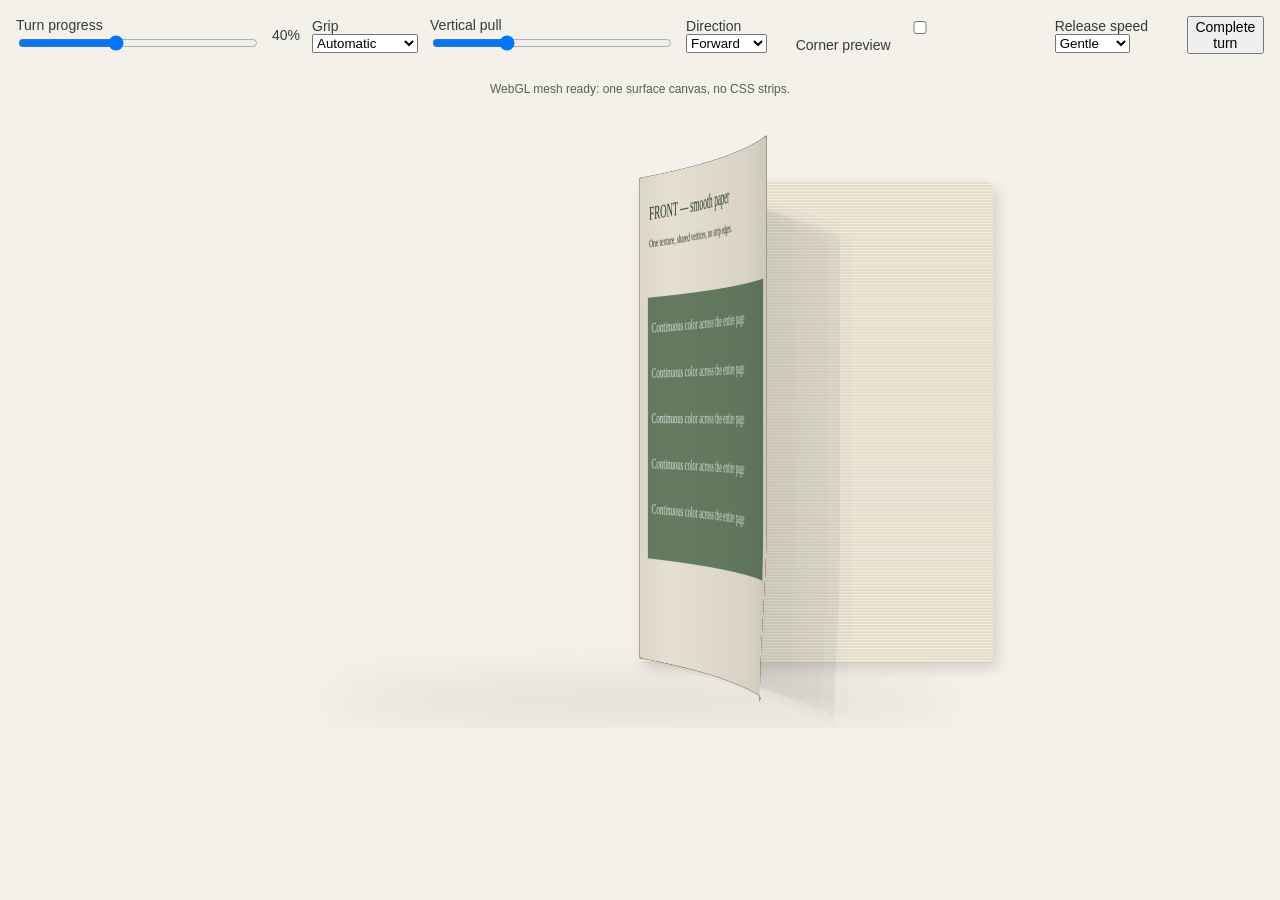
<file: tests/paper-surface.html>
<!doctype html><html lang="en"><meta charset="UTF-8"><title>Continuous page surface test</title><style>body{margin:0}#test-controls{padding:16px;display:flex;gap:12px;align-items:center;justify-content:center;font:14px Arial}#test-controls input{width:240px}.scene{height:620px!important}.book-camera{zoom:1!important}.book{transition:none!important}.page canvas{width:100%;height:100%}.test-page{padding:0!important}.test-note{text-align:center;font:12px Arial;color:#54634e}</style>
<div id="test-controls"><label>Turn progress <input type="range" id="progress-test" min="0" max="1" step=".01" value=".4"></label><output id="value">40%</output><label>Grip <select id="grip-test"><option value="auto">Automatic</option><option value="top">Top corner</option><option value="bottom">Bottom corner</option></select></label><label>Vertical pull <input type="range" id="lift-test" min="-.3" max=".3" step=".01" value="-.12"></label><label>Direction <select id="direction-test"><option value="1">Forward</option><option value="-1">Backward</option></select></label><label><input type="checkbox" id="peek-test"> Corner preview</label><label>Release speed <select id="speed-test"><option value="0">Gentle</option><option value="3">Fast flick</option></select></label><button id="finish">Complete turn</button></div><p class="test-note" id="test-status">Preparing continuous paper surface…</p><div class="scene"><div class="book-camera"><div class="book open" id="test-book"><div class="leaf" id="test-leaf"><div class="face front page test-page"><canvas width="700" height="960"></canvas></div><div class="face back page test-page"><canvas width="700" height="960"></canvas></div></div></div></div></div>
<script src="/paper-dynamics.js?v=paper-arc-13"></script><script src="/paper-surface.js?v=paper-arc-13"></script><script src="/paper-turn.js?v=paper-arc-13"></script><script>
(async()=>{
 const html=await (await fetch('/index.html')).text(),parsed=new DOMParser().parseFromString(html,'text/html');
 const style=document.createElement('style');style.textContent=parsed.querySelector('style').textContent;document.head.prepend(style);
 const canvases=document.querySelectorAll('.test-page canvas');
 canvases.forEach((canvas,i)=>{const ctx=canvas.getContext('2d');ctx.fillStyle=i?'#e1e9f4':'#fff9e9';ctx.fillRect(0,0,700,960);ctx.fillStyle=i?'#6a7694':'#71896b';ctx.fillRect(30,240,640,520);ctx.fillStyle='#25382d';ctx.font='38px Georgia';ctx.fillText(i?'BACK — right way round':'FRONT — smooth paper',35,85);ctx.font='23px Georgia';ctx.fillText('One texture, shared vertices, no strip edges.',35,140);ctx.fillStyle='#fff';ctx.font='30px Georgia';for(let y=310;y<730;y+=90)ctx.fillText('Continuous color across the entire page',45,y);});
 const leaf=document.querySelector('#test-leaf');
 const turn=await PaperTurn.create({book:document.querySelector('#test-book'),front:leaf.children[0],back:leaf.children[1],hidden:leaf,delta:1,single:false});turn.mount();turn.seek(.4);
 document.querySelector('#test-status').textContent='WebGL mesh ready: one surface canvas, no CSS strips.';
 const render=()=>{
  const value=Number(document.querySelector('#progress-test').value),corner=document.querySelector('#grip-test').value,lift=Number(document.querySelector('#lift-test').value),delta=Number(document.querySelector('#direction-test').value);
  turn.stopAnimation();turn.options.delta=delta;
  const progress=delta>0?value:1-value;
  if(document.querySelector('#peek-test').checked){const peek=PaperDynamics.peek({delta,u:.98,v:corner==='bottom'?.98:.02});turn.grip=peek.grip;turn.seek(peek.progress);}
  else if(corner==='auto'){turn.options.cornerV=1;turn.grip=null;turn.seek(progress);}
  else{const v=corner==='top'?.02:.98;turn.follow(progress,{u:.98,v,strength:1,targetX:delta*.98*Math.cos(value*Math.PI),targetY:v+lift});}
  document.querySelector('#value').textContent=Math.round(value*100)+'%';
 };
 for(const id of ['progress-test','lift-test'])document.querySelector('#'+id).oninput=render;
 for(const id of ['grip-test','direction-test','peek-test'])document.querySelector('#'+id).onchange=render;
 document.querySelector('#finish').onclick=async()=>{const began=performance.now();turn.setMomentum(turn.options.delta*Number(document.querySelector('#speed-test').value));await turn.animate(turn.options.delta>0?1:0);turn.destroy();document.querySelector('#test-status').textContent=`Turn completed in ${Math.round(performance.now()-began)} ms; temporary surface and GPU resources released.`;};
})().catch(error=>document.querySelector('#test-status').textContent='FAILED: '+error.message);
</script></html>
</file>
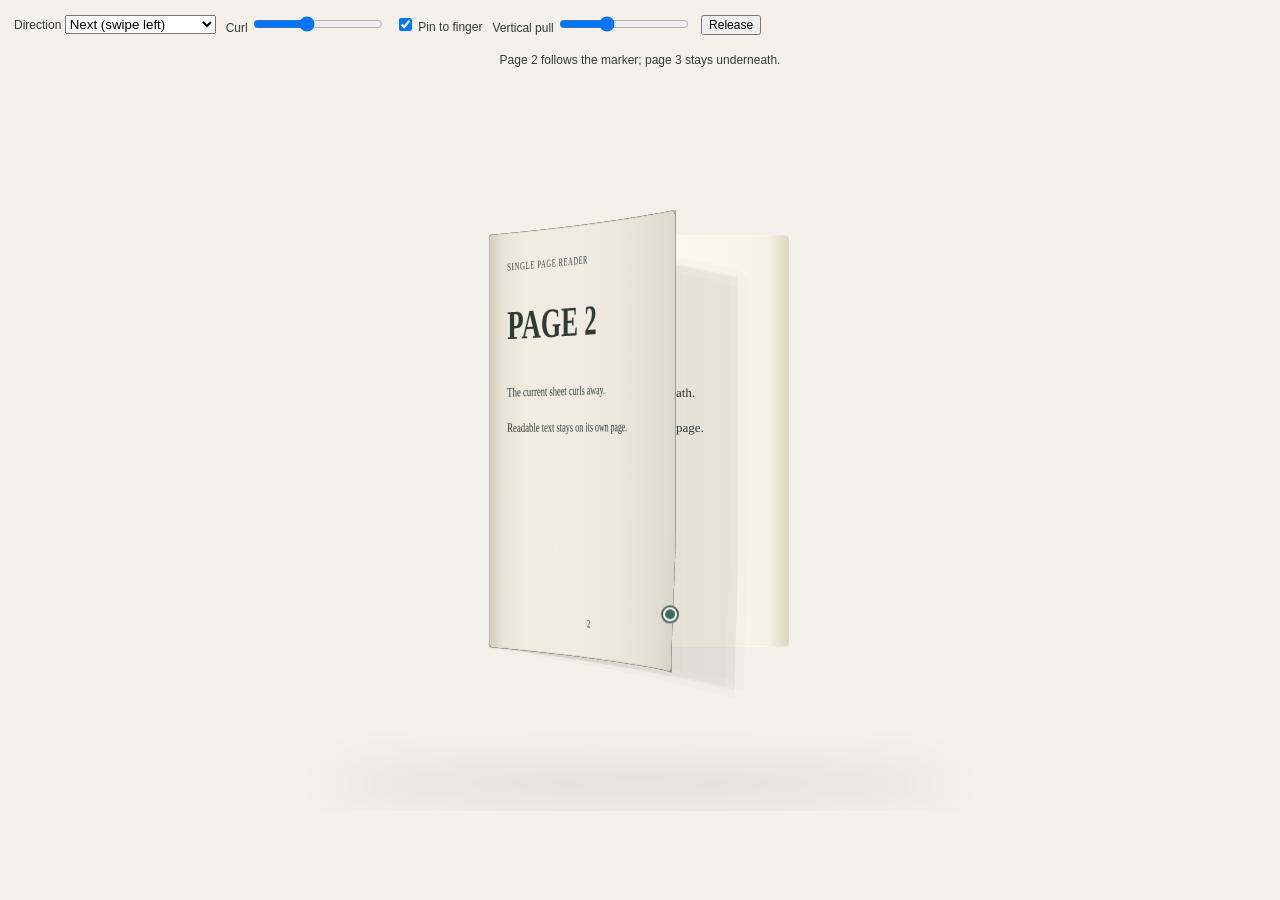
<file: tests/single-page-surface.html>
<!doctype html><html lang="en"><head><meta charset="utf-8"><meta name="viewport" content="width=device-width,initial-scale=1"><title>Single-page turn verification</title><style>
body{margin:0}#checks{padding:14px;display:flex;gap:10px;flex-wrap:wrap;align-items:center;font:12px Arial}#checks input{width:130px}#checks input[type=checkbox]{width:auto}#scene.scene{height:calc(100dvh - 160px);min-height:450px}#scene .book-camera{zoom:1!important;width:300px;height:412px}#book{transition:none!important;width:300px;height:412px}.test-page{padding:24px!important;font:13px/1.7 Georgia,serif}.test-page h2{font:bold 40px Georgia,serif;margin:26px 0 32px}.test-page .plate-label{font-size:10px;letter-spacing:1px}.test-page .plate-number{position:absolute;bottom:22px;left:0;right:0;text-align:center;font-size:11px}#result{font:12px Arial;text-align:center;margin:4px}
.finger-target{position:absolute;width:14px;height:14px;border:2px solid white;border-radius:50%;background:#426958;box-shadow:0 0 0 2px #426958;transform:translate(-50%,-50%) translateZ(4px);z-index:100001;pointer-events:none}.finger-target[hidden]{display:none}</style></head><body>
<div id="checks"><label>Direction <select id="direction"><option value="1">Next (swipe left)</option><option value="-1">Previous (swipe right)</option></select></label><label>Curl <input id="amount" type="range" min="0" max="1" step=".01" value=".4"></label><label><input id="follow" type="checkbox" checked> Pin to finger</label><label>Vertical pull <input id="vertical" type="range" min="-.2" max=".2" step=".01" value="-.06"></label><button id="release">Release</button></div><p id="result">Preparing…</p>
<div id="scene" class="scene single-page"><div class="book-camera"><div id="book" class="book single-page"><div class="leaf"><div id="current" class="face front page test-page single-current"><canvas width="600" height="824"></canvas></div><div id="neighbor" class="face back page test-page"><canvas width="600" height="824"></canvas></div></div></div></div></div>
<script src="/paper-dynamics.js?v=paper-arc-13"></script><script src="/paper-surface.js?v=paper-arc-13"></script><script src="/paper-turn.js?v=paper-arc-13"></script><script>
(async()=>{
 const html=await (await fetch('/index.html')).text(),parsed=new DOMParser().parseFromString(html,'text/html'),style=document.createElement('style');style.textContent=parsed.querySelector('style').textContent;document.head.prepend(style);
 const current=document.querySelector('#current'),neighbor=document.querySelector('#neighbor'),book=document.querySelector('#book');let paper,generation=0;const marker=document.createElement('span');marker.className='finger-target';marker.hidden=true;book.append(marker);
 function paint(face,number,color,description){face.replaceChildren();const label=document.createElement('div'),heading=document.createElement('h2'),text=document.createElement('p'),note=document.createElement('p'),folio=document.createElement('span');label.className='plate-label';label.textContent='SINGLE PAGE READER';heading.textContent='PAGE '+number;text.textContent=description||(number===2?'The current sheet curls away.':'The adjacent page lies underneath.');note.textContent='Readable text stays on its own page.';folio.className='plate-number';folio.textContent=number;face.append(label,heading,text,note,folio);}
 paint(current,2,'#fff8e8');
 function draw(){if(!paper||paper.disposed)return;const amount=Number(document.querySelector('#amount').value),delta=Number(document.querySelector('#direction').value),following=document.querySelector('#follow').checked;
  if(following){const v=.98,dy=Number(document.querySelector('#vertical').value),state=PaperDynamics.drag({...(delta<0?{incoming:true}:{forward:true}),delta,x:delta<0?0:300,y:v*412,width:300,height:412,u:1,v},delta<0?amount*300:(1-amount)*300,(v+dy)*412);paper.follow(state.progress,state.grip);marker.hidden=false;marker.style.left=state.grip.targetX*300+'px';marker.style.top=state.grip.targetY*412+'px';}
  else{paper.stopAnimation();paper.dragged=false;paper.grip=null;paper.seek(delta>0?amount:1-amount);marker.hidden=true;}
 }
 async function rebuild(){const request=++generation;paper?.destroy();paper=null;current.classList.add('single-current');neighbor.classList.remove('single-current');const delta=Number(document.querySelector('#direction').value),page=2+delta;paint(current,2,'#fff8e8',delta<0?'The current page stays underneath.':null);paint(neighbor,page,'#e1ebe3',delta<0?'The previous page comes from the left.':null);const moving=delta<0?neighbor:current;const next=await PaperTurn.create({book,front:moving,back:moving,blankSide:'back',underlay:delta<0?current:neighbor,hidden:moving,incoming:delta<0,single:true,delta,cornerV:1});if(request!==generation){next.destroy();return;}paper=next;paper.mount();draw();document.querySelector('#result').textContent=delta>0?'Page 2 follows the marker; page 3 stays underneath.':'Page 1 follows the marker; page 2 stays underneath.';}
 for(const id of ['amount','vertical'])document.querySelector('#'+id).oninput=()=>paper?.disposed?rebuild():draw();
 document.querySelector('#follow').onchange=draw;document.querySelector('#direction').onchange=rebuild;
 document.querySelector('#release').onclick=async()=>{if(!paper||paper.disposed)return;const complete=Number(document.querySelector('#amount').value)>=.55,delta=Number(document.querySelector('#direction').value);marker.hidden=true;paper.setMomentum(0);await paper.animate(delta<0?(complete?0:1):(complete?1:0));if(complete){current.classList.remove('single-current');neighbor.classList.add('single-current');}await paper.reveal();paper.destroy();document.querySelector('#result').textContent=complete?'Turn landed; page '+(2+delta)+' is current.':`Spring returned ${delta<0?'left':'right'}; page 2 is unchanged.`;};await rebuild();
})().catch(error=>document.querySelector('#result').textContent='FAILED: '+error.message);
</script></body></html>
</file>
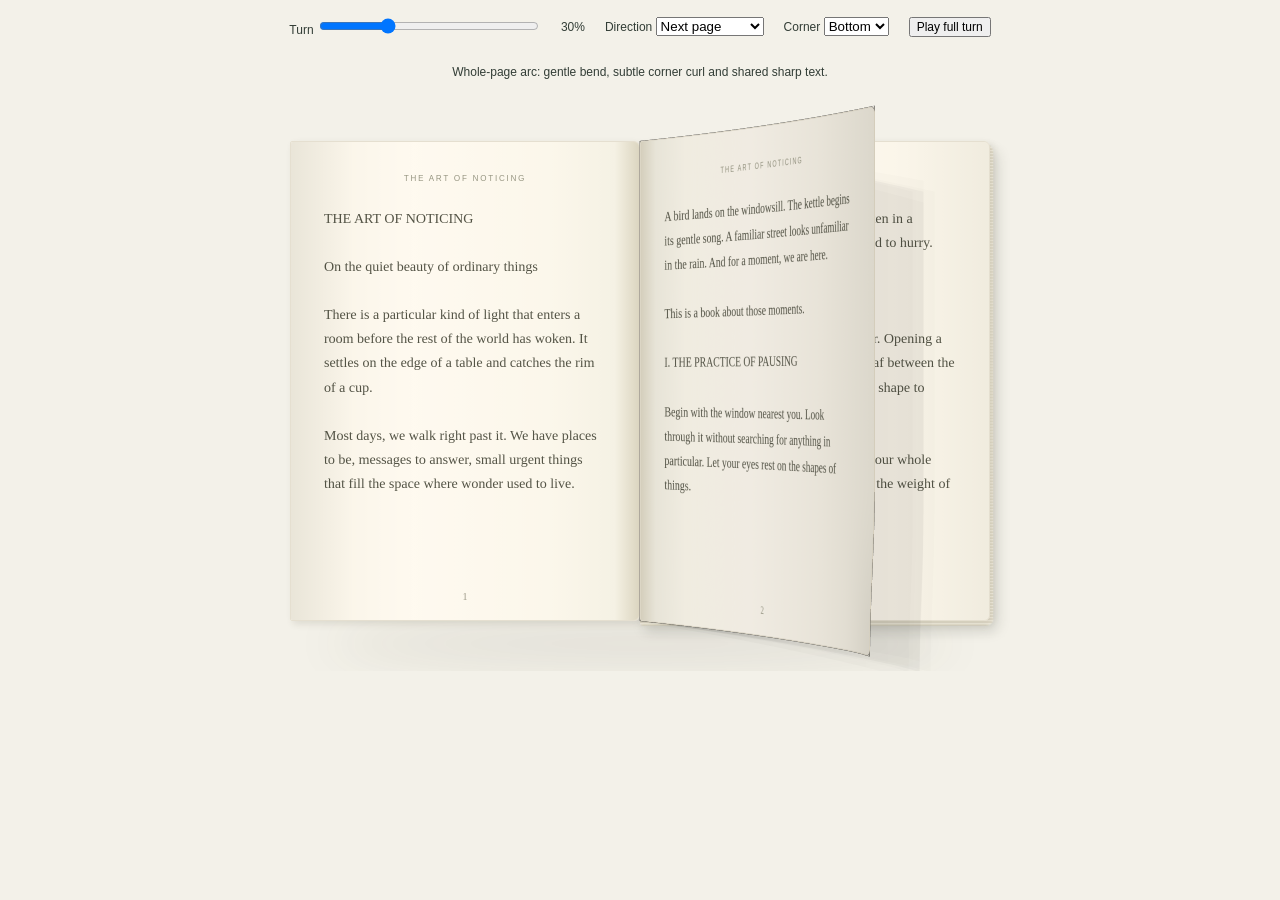
<file: tests/spread-reading-surface.html>
<!doctype html><html lang="en"><meta charset="utf-8"><meta name="viewport" content="width=device-width,initial-scale=1"><title>Spread curl verification</title><style>
body{margin:0}.checks{padding:16px;display:flex;justify-content:center;gap:20px;align-items:center;font:12px Arial}.checks input{width:220px}.test-note{text-align:center;font:12px Arial}.scene{height:580px!important}.book-camera{zoom:1!important}.book,.leaf{transition:none!important}
</style><body><div class="checks"><label>Turn <input id="amount" type="range" min="0" max="1" step=".01" value=".3"></label><output id="value">30%</output><label>Direction <select id="direction"><option value="1">Next page</option><option value="-1">Previous page</option></select></label><label>Corner <select id="corner"><option value="1">Bottom</option><option value="0">Top</option></select></label><button id="replay">Play full turn</button></div><p class="test-note" id="status">Preparing…</p><div class="scene"><div class="book-camera"><div class="book open" id="book"></div></div></div>
<script src="/paper-dynamics.js?v=paper-arc-13"></script><script src="/paper-surface.js?v=paper-arc-13"></script><script src="/paper-turn.js?v=paper-arc-13"></script><script>
(async()=>{
 const html=await(await fetch('/index.html')).text(),parsed=new DOMParser().parseFromString(html,'text/html'),style=document.createElement('style');style.textContent=parsed.querySelector('style').textContent;document.head.prepend(style);
 const book=document.querySelector('#book');let paper,request=0,play=0;
 const texts=[
 'THE ART OF NOTICING\n\nOn the quiet beauty of ordinary things\n\nThere is a particular kind of light that enters a room before the rest of the world has woken. It settles on the edge of a table and catches the rim of a cup.\n\nMost days, we walk right past it. We have places to be, messages to answer, small urgent things that fill the space where wonder used to live.',
 'A bird lands on the windowsill. The kettle begins its gentle song. A familiar street looks unfamiliar in the rain. And for a moment, we are here.\n\nThis is a book about those moments.\n\nI. THE PRACTICE OF PAUSING\n\nBegin with the window nearest you. Look through it without searching for anything in particular. Let your eyes rest on the shapes of things.',
 'Nothing needs to happen. That is the difficult part, and the lovely part too. We are so accustomed to making something of every minute that an unclaimed moment can feel like a small mistake.\n\nBut attention is not a task to finish. It is a door left open.\n\nWhen you take your next walk, leave a little room for a detour. Choose the path that bends out of sight.',
 'The world is full of invitations written in a language we knew before we learned to hurry.\n\nII. SMALL RITUALS\n\nMaking a cup of tea. Writing a letter. Opening a book to the place where we left a leaf between the pages. These small ceremonies give shape to otherwise shapeless hours.\n\nTry doing one ordinary thing with your whole attention. Wash a bowl slowly. Feel the weight of it, the warmth of the water.'
 ];
 function page(text,number,side){const face=document.createElement('div');face.className='face page '+side;const head=document.createElement('div'),body=document.createElement('div'),folio=document.createElement('div');head.className='running-head';head.textContent='The Art of Noticing';body.className='page-text';body.textContent=text;folio.className='page-number';folio.textContent=number;face.append(head,body,folio);return face;}
 const left=document.createElement('div');left.className='leaf flipped top-left';left.style.zIndex=1;left.append(page('',0,'front'),page(texts[0],1,'back'));
 const moving=document.createElement('div');moving.className='leaf top-right';moving.style.zIndex=3;moving.append(page(texts[1],2,'front'),page(texts[2],3,'back'));
 const right=document.createElement('div');right.className='leaf top-right';right.style.zIndex=0;right.append(page(texts[3],4,'front'),page('',5,'back'));book.append(left,moving,right);
 await Promise.all([PageArtwork.prepare(left.children[1]),PageArtwork.prepare(right.children[0])]);
 function draw(){if(!paper||paper.disposed)return;play++;paper.stopAnimation();const amount=Number(document.querySelector('#amount').value),delta=Number(document.querySelector('#direction').value);paper.options.cornerV=Number(document.querySelector('#corner').value);paper.seek(delta>0?amount:1-amount);document.querySelector('#value').textContent=Math.round(amount*100)+'%';}
 async function rebuild(){const ticket=++request;paper?.destroy();const next=await PaperTurn.create({book,front:moving.children[0],back:moving.children[1],hidden:moving,delta:Number(document.querySelector('#direction').value),single:false});if(ticket!==request){next.destroy();return;}paper=next;paper.mount();draw();document.querySelector('#status').textContent='Whole-page arc: gentle bend, subtle corner curl and shared sharp text.';}
 document.querySelector('#replay').onclick=async()=>{if(!paper||paper.disposed)return;const token=++play,delta=Number(document.querySelector('#direction').value);paper.stopAnimation();paper.dragged=false;paper.grip=null;paper.seek(delta>0?0:1);document.querySelector('#status').textContent='Playing the complete page turn…';await paper.animate(delta>0?1:0,1100);if(token!==play)return;document.querySelector('#amount').value=1;document.querySelector('#value').textContent='100%';document.querySelector('#status').textContent='Full turn complete. Both faces stay on one gently curved sheet.';};
 document.querySelector('#amount').oninput=draw;document.querySelector('#corner').onchange=draw;document.querySelector('#direction').onchange=rebuild;await rebuild();
})().catch(error=>document.querySelector('#status').textContent='FAILED: '+error.message);
</script></body></html>
</file>
